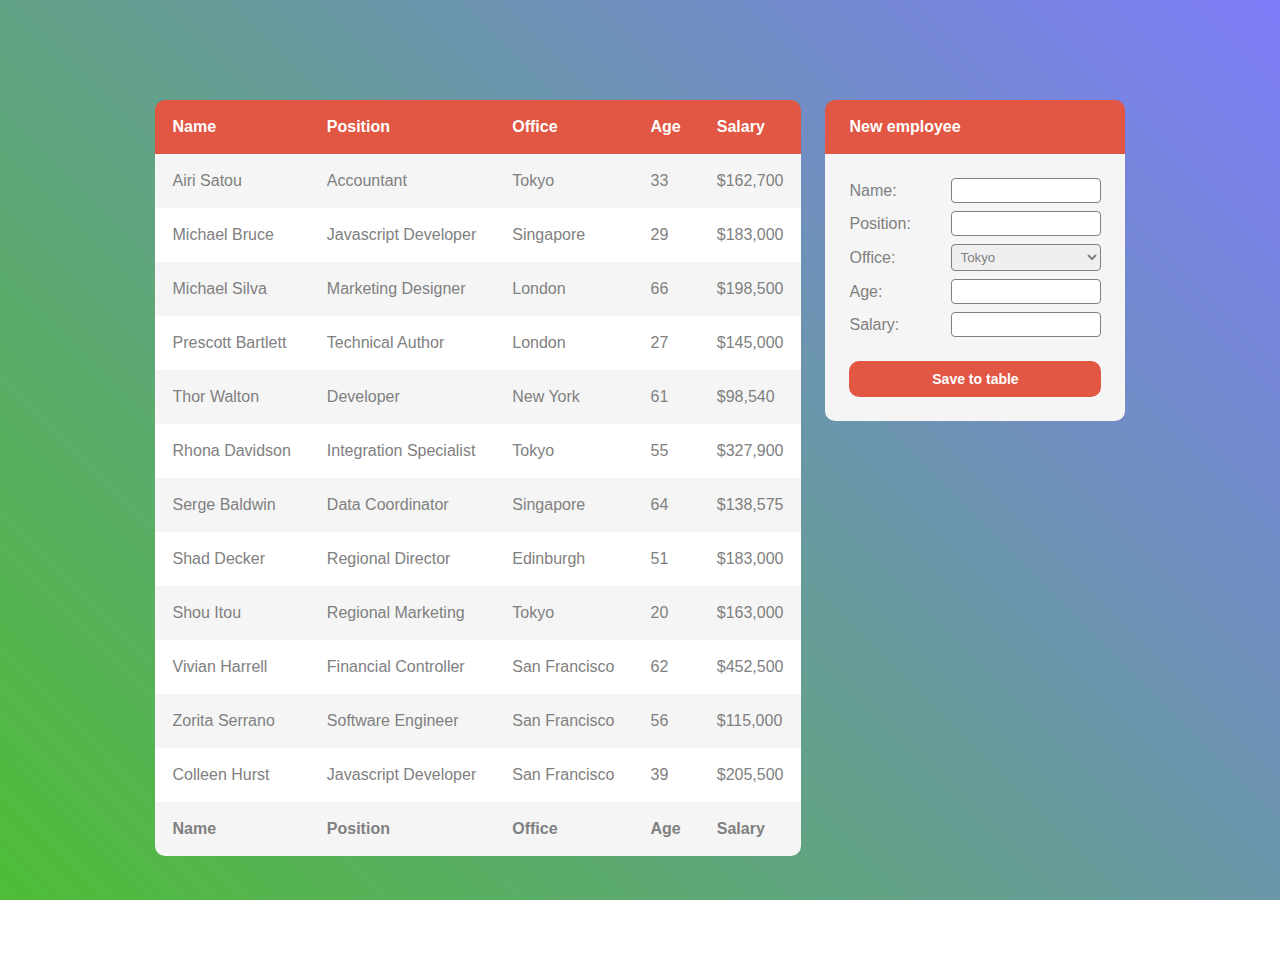
<file: index.html>
<!doctype html><html lang="en"><head><meta charset="UTF-8"><meta name="viewport" content="width=device-width, initial-scale=1.0"><title>Employees</title><link rel="stylesheet" href="main.9f6b57d9.css"></head><body> <table> <thead> <tr> <th>Name</th> <th>Position</th> <th>Office</th> <th>Age</th> <th>Salary</th> </tr> </thead> <tbody> <tr> <td>Airi Satou</td> <td>Accountant</td> <td>Tokyo</td> <td>33</td> <td>$162,700</td> </tr> <tr> <td>Michael Bruce</td> <td>Javascript Developer</td> <td>Singapore</td> <td>29</td> <td>$183,000</td> </tr> <tr> <td>Michael Silva</td> <td>Marketing Designer</td> <td>London</td> <td>66</td> <td>$198,500</td> </tr> <tr> <td>Prescott Bartlett</td> <td>Technical Author</td> <td>London</td> <td>27</td> <td>$145,000</td> </tr> <tr> <td>Thor Walton</td> <td>Developer</td> <td>New York</td> <td>61</td> <td>$98,540</td> </tr> <tr> <td>Rhona Davidson</td> <td>Integration Specialist</td> <td>Tokyo</td> <td>55</td> <td>$327,900</td> </tr> <tr> <td>Serge Baldwin</td> <td>Data Coordinator</td> <td>Singapore</td> <td>64</td> <td>$138,575</td> </tr> <tr> <td>Shad Decker</td> <td>Regional Director</td> <td>Edinburgh</td> <td>51</td> <td>$183,000</td> </tr> <tr> <td>Shou Itou</td> <td>Regional Marketing</td> <td>Tokyo</td> <td>20</td> <td>$163,000</td> </tr> <tr> <td>Vivian Harrell</td> <td>Financial Controller</td> <td>San Francisco</td> <td>62</td> <td>$452,500</td> </tr> <tr> <td>Zorita Serrano</td> <td>Software Engineer</td> <td>San Francisco</td> <td>56</td> <td>$115,000</td> </tr> <tr> <td>Colleen Hurst</td> <td>Javascript Developer</td> <td>San Francisco</td> <td>39</td> <td>$205,500</td> </tr> </tbody> <tfoot> <tr> <th>Name</th> <th>Position</th> <th>Office</th> <th>Age</th> <th>Salary</th> </tr> </tfoot> </table> <script src="main.f7fe767c.js"></script> </body></html>
</file>
<file: main.9f6b57d9.css>
body{background-image:linear-gradient(45deg,#4ebd36,#7e7cf9);background-attachment:fixed;display:flex;justify-content:center;align-items:center;min-height:100vh;padding:100px;font-family:Roboto,sans-serif;margin:0;box-sizing:border-box}table{border-collapse:collapse;min-width:600px;max-width:1000px}tr{background:#fff;color:grey}tr:nth-child(odd){background:#f5f5f5}thead tr:first-child{background:#e25644;color:#fff}tfoot tr:first-child{background:#f5f5f5}td,th{text-align:left;padding:18px}thead th:hover{color:#fff400;cursor:pointer}thead tr th:first-child{border-top-left-radius:10px}thead tr th:last-child{border-top-right-radius:10px}tfoot tr th:first-child{border-bottom-left-radius:10px}tfoot tr th:last-child{border-bottom-right-radius:10px}tbody tr:hover{background:#f5f5f5;color:#585858;cursor:pointer}tr.active,tr.active:hover{background:#cbcbcb;color:#585858}.new-employee-form{background:#f5f5f5;align-self:flex-start;color:grey;border-top:54px solid #e25644;border-radius:10px;box-sizing:border-box;padding:24px;display:flex;flex-direction:column;width:300px;position:relative;margin-left:24px}.new-employee-form:before{position:absolute;content:"New employee";color:#fff;font-size:16px;font-weight:700;top:-36px}.new-employee-form label{display:flex;justify-content:space-between;align-items:center;width:100%;margin-bottom:8px}.new-employee-form label input,.new-employee-form label select{width:150px;box-sizing:border-box;border:1px solid grey;border-radius:4px;color:grey;padding:4px;outline-color:grey}.new-employee-form button{margin-top:16px;border:2px solid transparent;border-radius:10px;box-sizing:border-box;padding:8px 0;background:#e25644;color:#fff;font-family:Roboto,sans-serif;font-size:14px;cursor:pointer;transition:color .25s ease,background .25s ease,border .25s ease;font-weight:700}.new-employee-form button:hover{border:2px solid #e25644;background:#fff;color:#e25644}.cell-input{border:none;color:grey;font-size:16px;background:transparent;padding:0;outline:none}.notification{position:absolute;width:300px;min-height:100px;padding:0 16px;box-sizing:border-box;border-radius:10px;background:hsla(0,0%,51.8%,.3);top:10px;right:10px}.notification .title{display:block;font-size:20px;font-weight:900}.notification.warning{background:rgba(255,212,39,.3)}.notification.success{background:rgba(10,189,0,.3)}.notification.error{background:rgba(253,0,0,.3)}
/*# sourceMappingURL=main.9f6b57d9.css.map */
</file>
